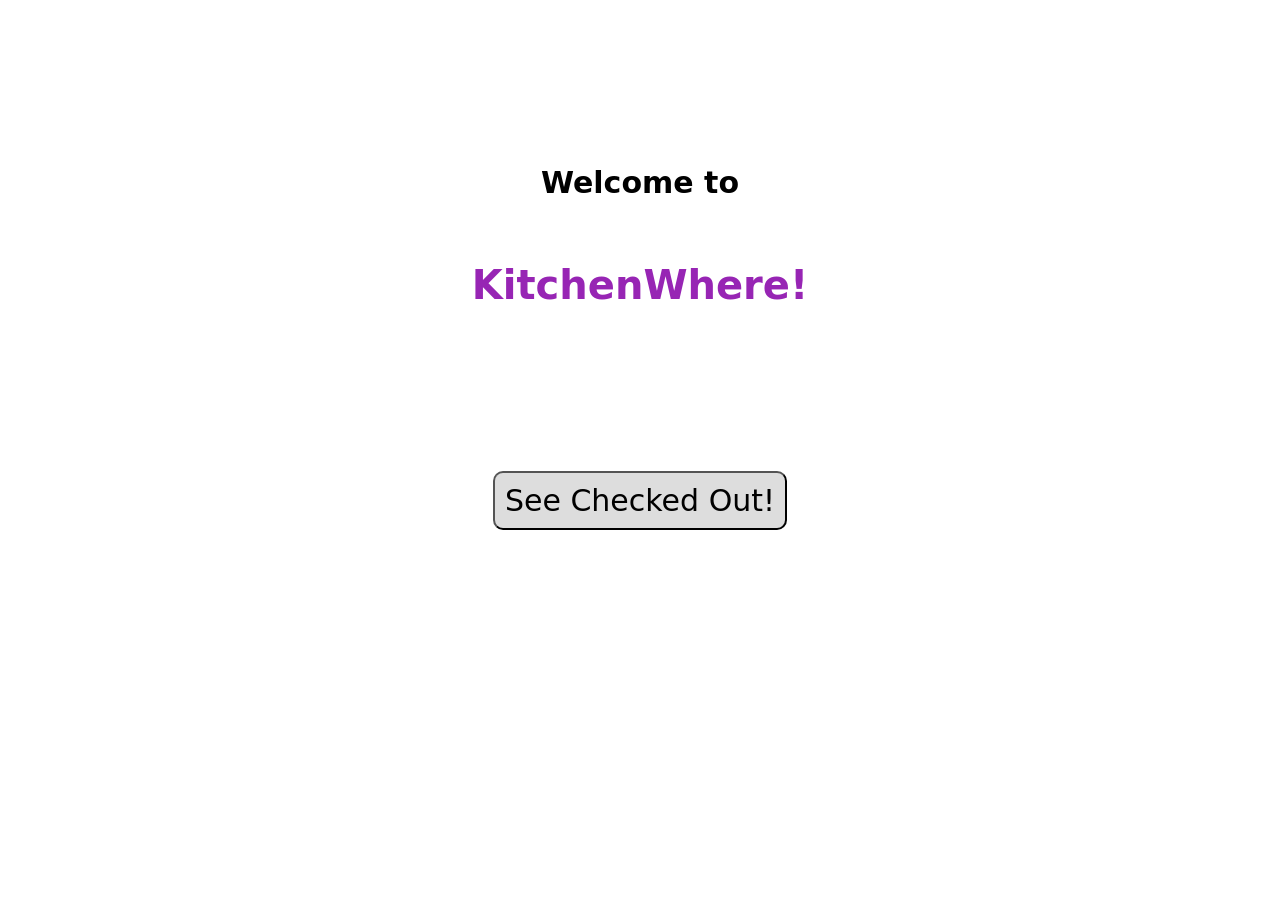
<file: index.html>
<!DOCTYPE html>
<html lang="en">

<head>
  <link rel="preconnect" href="https://fonts.googleapis.com">
  <link rel="preconnect" href="https://fonts.gstatic.com" crossorigin>
  <link href="https://fonts.googleapis.com/css2?family=Quicksand&family=Raleway&display=swap" rel="stylesheet">
  <meta charset="UTF-8">
  <meta name="description" content="KitchenWhere! Static Mock-Up">
  <meta name="author" content="Kevin Baron, Nicole Han, Hritika Singh">
  <title>KitchenWhere! | Kitchenware for all!</title>

	<!-- Link to Bootstrap 5.1.3 -->
	<link rel="stylesheet" href="https://cdn.jsdelivr.net/npm/bootstrap@5.1.3/dist/css/bootstrap.min.css">

	<link href="css/style.css" rel="stylesheet">

  <!-- For proper behavior from `@media` queries in CSS -->
  <meta name="viewport" content="width=device-width, initial-scale=1, shrink-to-fit=no">

  <!-- favicon -->
  <link rel="icon" type="image/ico" href="icons/spatula-favicon.ico">

</head>
 
<body>
	<div class="container">
		<div class="row justify-content-center">
			<div class="col mx-auto">
				<p class="text-center welcome">
					Welcome to
				</p>
				<p class="text-center app-title welcome">
					KitchenWhere!
				</p>
			</div>
		</div>
	
		<div class="row justify-content-center">
			<div class="col text-center">
				<a href="login.html">
					<button class="mt-3">
						<p class="p-1">
							See Checked Out!
						</p>
					</button>
				</a>
			</div>
	</div>
</body>

</html>
</file>
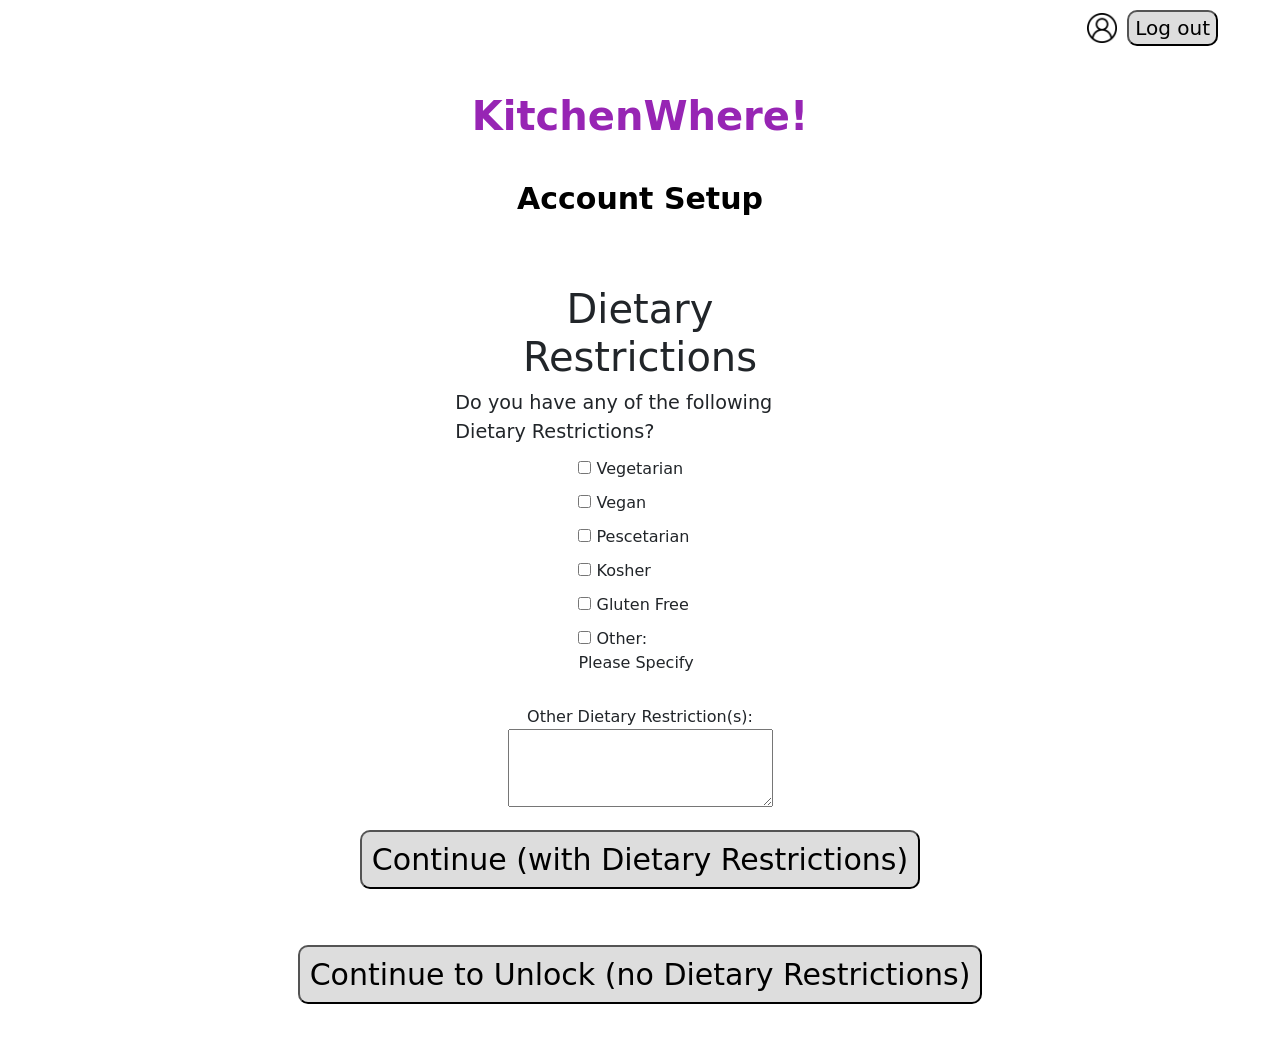
<file: account-setup.html>
<!DOCTYPE html>
<html lang="en">

<head>
  <link rel="preconnect" href="https://fonts.googleapis.com">
  <link rel="preconnect" href="https://fonts.gstatic.com" crossorigin>
  <link href="https://fonts.googleapis.com/css2?family=Quicksand&family=Raleway&display=swap" rel="stylesheet">
  <meta charset="UTF-8">
  <meta name="description" content="KitchenWhere! Static Mock-Up">
  <meta name="author" content="Kevin Baron, Nicole Han, Hritika Singh">
  <title>KitchenWhere! | Kitchenware for all!</title>

	<!-- Link to Bootstrap 5.1.3 -->
	<link rel="stylesheet" href="https://cdn.jsdelivr.net/npm/bootstrap@5.1.3/dist/css/bootstrap.min.css">

	<link href="css/style.css" rel="stylesheet">

  <!-- For proper behavior from `@media` queries in CSS -->
  <meta name="viewport" content="width=device-width, initial-scale=1, shrink-to-fit=no">

  <!-- favicon -->
  <link rel="icon" type="image/ico" href="icons/spatula-favicon.ico">

</head>
 
<body>
	<div class="container">
        <div class="row justify-content-end">
            <div class="col-auto d-flex align-items-center">
              <img class="user-image" src="icons/user.png" alt="Unknown user">
              <div>
                <a href="item-spatula.html">
                  <!-- Log out -->
                  <button class="logout">
                    Log out
                  </button>
                </a>
              </div>
            </div>
          </div>



		<div class="row justify-content-center">
			<div class="col mx-auto">
				<p class="text-center app-title">
					KitchenWhere!
				</p>
        <p class="page-title">
					Account Setup
				</p>
			</div>
		</div>
    
        <div class="dietary-restrictions">
            <div class="row dietary-restriction-selection justify-content-center">
                <div class="col col-md-4 d-block input-section justify-content-center">
                  <div>
                    <label for="dietary-restriction">
                      <h2 class="info section-title">
                        Dietary Restrictions
                      </h2>
                      <p class="info info-text">
                        Do you have any of the following Dietary Restrictions?
                      </p>
                    </label>
                  </div>
                  <div class="col col-md-4 mx-auto">
                    <div class="input-option">
                      <label>
                        <input type="checkbox" id="vegetarian" name="dietary-restriction" value="vegetarian">
                        Vegetarian
                      </label>
                    </div>
                    <div class="input-option">
                      <label>
                        <input type="checkbox" id="vegan" name="dietary-restriction" value="vegan">
                        Vegan
                      </label>
                    </div>
                    <div class="input-option">
                      <label>
                        <input type="checkbox" id="pescetarian" name="dietary-restriction" value="pescetarian">
                        Pescetarian
                      </label>
                    </div>
                    <div class="input-option">
                      <label>
                        <input type="checkbox" id="kosher" name="dietary-restriction" value="kosher">
                        Kosher
                      </label>
                    </div>
                    <div class="input-option">
                        <label>
                          <input type="checkbox" id="gluten-free" name="dietary-restriction" value="gluten-free">
                          Gluten Free
                        </label>
                    </div>
                    <div class="input-option">
                        <label>
                          <input type="checkbox" id="other" name="dietary-restriction" value="other">
                          Other: Please Specify
                        </label>
                    </div>
                  </div>
                </div>
              </div>
        
            <div class="text-center text-entry">
                <label for="password">
                Other Dietary Restriction(s):
                </label>
                <div>
                    <textarea name="password" id="password" cols="30" rows="3"></textarea>
                </div>
            </div>
        </div>

    
        <div class="row justify-content-center">
			<div class="col text-center">
				<a href="alternate-item-spatula.html">
					<button class="mt-3">
						<p class="p-1">
							Continue (with Dietary Restrictions)
						</p>
					</button>
				</a>
			</div>
        </div>

		<div class="row justify-content-center">
			<div class="col text-center">
				<a href="item-spatula-unlocked.html">
					<button class="mt-3">
						<p class="p-1">
							Continue to Unlock (no Dietary Restrictions)
						</p>
					</button>
				</a>
			</div>
        </div>
	</div>
</body>

</html>
</file>
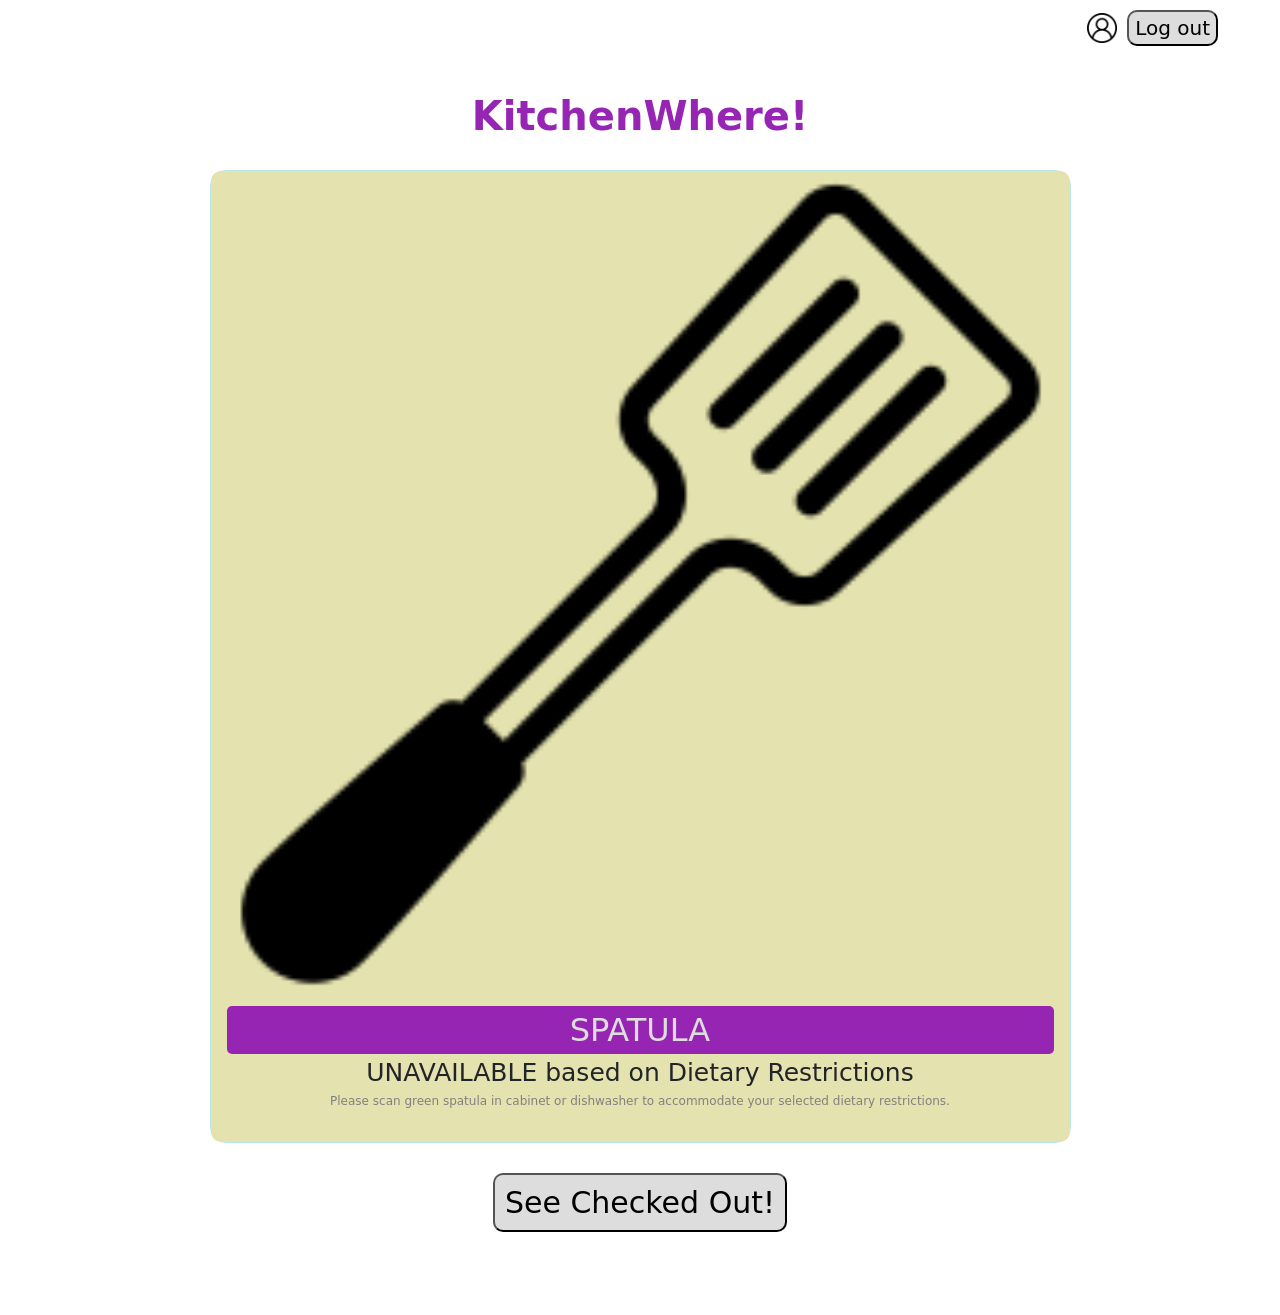
<file: alternate-item-spatula.html>
<!DOCTYPE html>
<html lang="en">

<head>
  <link rel="preconnect" href="https://fonts.googleapis.com">
  <link rel="preconnect" href="https://fonts.gstatic.com" crossorigin>
  <link href="https://fonts.googleapis.com/css2?family=Quicksand&family=Raleway&display=swap" rel="stylesheet">
  <meta charset="UTF-8">
  <meta name="description" content="KitchenWhere! Static Mock-Up">
  <meta name="author" content="Kevin Baron, Nicole Han, Hritika Singh">
  <title>KitchenWhere! | Kitchenware for all!</title>

	<!-- Link to Bootstrap 5.1.3 -->
	<link rel="stylesheet" href="https://cdn.jsdelivr.net/npm/bootstrap@5.1.3/dist/css/bootstrap.min.css">

	<link href="css/style.css" rel="stylesheet">

  <!-- For proper behavior from `@media` queries in CSS -->
  <meta name="viewport" content="width=device-width, initial-scale=1, shrink-to-fit=no">

  <!-- favicon -->
  <link rel="icon" type="image/ico" href="icons/spatula-favicon.ico">

</head>
 
<body>
  <!-- <header class="position-fixed">
    
  </header> -->

	<div class="container">
    <div class="row justify-content-end">
      <div class="col-auto d-flex align-items-center">
        <img class="user-image" src="icons/user.png" alt="Unknown user">
        <div>
          <a href="item-spatula.html">
            <!-- Log out -->
            <button class="logout">
              Log out
            </button>
          </a>
        </div>
      </div>
    </div>
    

		<div class="row justify-content-center">
			<div class="col mx-auto">
				<p class="text-center app-title">
					KitchenWhere!
				</p>
			</div>
		</div>
    
    
    <div class="row justify-content-center item my-4">
      <div class="col col-9">
        <div class="card card-rounded text-center">
          <div class="card-body">
            <div class="col">
              <div class="row justify-content-center">
                <div class="mx-auto">
                  <img src="icons/spatula.png" alt="Spatula" class="mx-auto d-inline img-fluid card-image-two-icons">
                </div>
              </div>
              <p class="item-text mt-3">
                SPATULA
              </p>
              <p class="unlocked">
                UNAVAILABLE based on Dietary Restrictions
              </p>
              <p class="usage-note">
                Please scan green spatula in cabinet or dishwasher to accommodate your selected dietary restrictions.
              </p>
            </div>
          </div>
        </div>
      </div>
    </div>

    

		<div class="row justify-content-center">
			<div class="col text-center">
				<a href="checked-out-empty.html">
					<button class="mt-3">
						<p class="p-1">
							See Checked Out!
						</p>
					</button>
				</a>
			</div>
	</div>

  <footer>
    <p>
      <a href="https://www.flaticon.com/free-icons/user" title="user icons">User icons created by Freepik - Flaticon</a>
    </p>
  </footer>

</body>

</html>
</file>
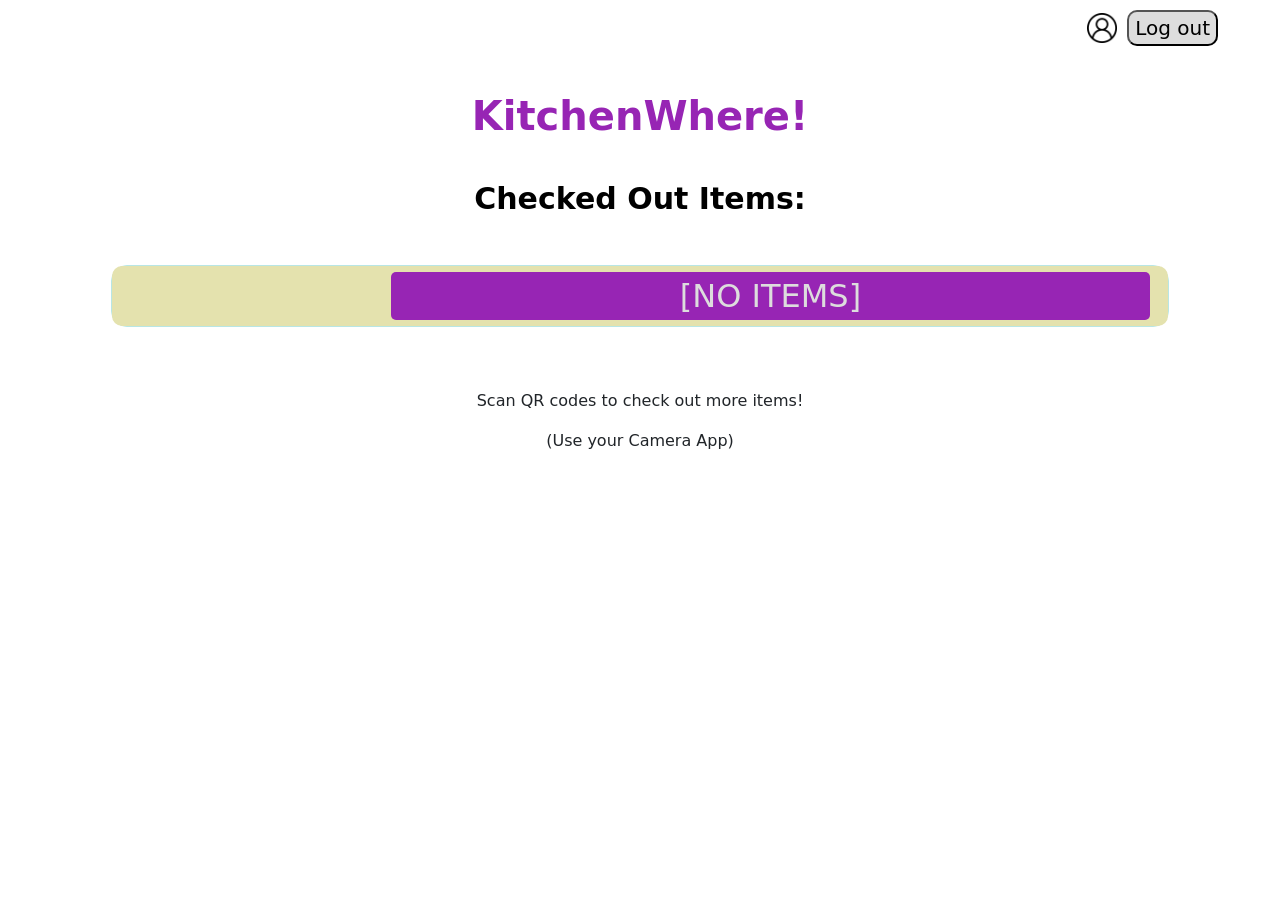
<file: checked-out-empty.html>
<!DOCTYPE html>
<html lang="en">

<head>
  <link rel="preconnect" href="https://fonts.googleapis.com">
  <link rel="preconnect" href="https://fonts.gstatic.com" crossorigin>
  <link href="https://fonts.googleapis.com/css2?family=Quicksand&family=Raleway&display=swap" rel="stylesheet">
  <meta charset="UTF-8">
  <meta name="description" content="KitchenWhere! Static Mock-Up">
  <meta name="author" content="Kevin Baron, Nicole Han, Hritika Singh">
  <title>KitchenWhere! | Kitchenware for all!</title>

	<!-- Link to Bootstrap 5.1.3 -->
	<link rel="stylesheet" href="https://cdn.jsdelivr.net/npm/bootstrap@5.1.3/dist/css/bootstrap.min.css">

	<link href="css/style.css" rel="stylesheet">

  <!-- For proper behavior from `@media` queries in CSS -->
  <meta name="viewport" content="width=device-width, initial-scale=1, shrink-to-fit=no">

  <!-- favicon -->
  <link rel="icon" type="image/ico" href="icons/spatula-favicon.ico">

</head>
 
<body>
  <!-- <header class="position-fixed">
    
  </header> -->

	<div class="container">
    <div class="row justify-content-end">
      <div class="col-auto d-flex align-items-center">
        <img class="user-image" src="icons/user.png" alt="Unknown user">
        <div>
          <a href="login.html">
            <!-- Log out -->
            <button class="logout">
              Log out
            </button>
          </a>
        </div>
      </div>
    </div>
    

		<div class="row justify-content-center">
			<div class="col mx-auto">
				<p class="text-center app-title">
					KitchenWhere!
				</p>
        <p class="page-title">
					Checked Out Items:
				</p>
			</div>
		</div>
    
    
    <div class="row justify-content-center item my-4">
      <div class="col col-11">
        <div class="card card-rounded text-center">
          <div class="card-body">
            <div class="row">
              <div class="col col-3">
                <div class="mx-auto">
                  
                </div>
              </div>
              <div class="col col-9">
                <p class="item-text">
                  [NO ITEMS]
                </p>
              </div>
            </div>
          </div>
        </div>
      </div>
    </div>

    

		<div class="row justify-content-center text">
			<div class="col text-center">
				<p class="mt-5">
          Scan QR codes to check out more items!
        </p>
        <p>
          (Use your Camera App)
        </p>
			</div>
	</div>

  <footer>
    <p>
      <a href="https://www.flaticon.com/free-icons/user" title="user icons">User icons created by Freepik - Flaticon</a>
    </p>
  </footer>

</body>

</html>



<!-- <a href="item-spatula.html" class="mt-5">
  <p>
    [Function Only: Scan Spatula QR code]
  </p>
</a> -->
</file>
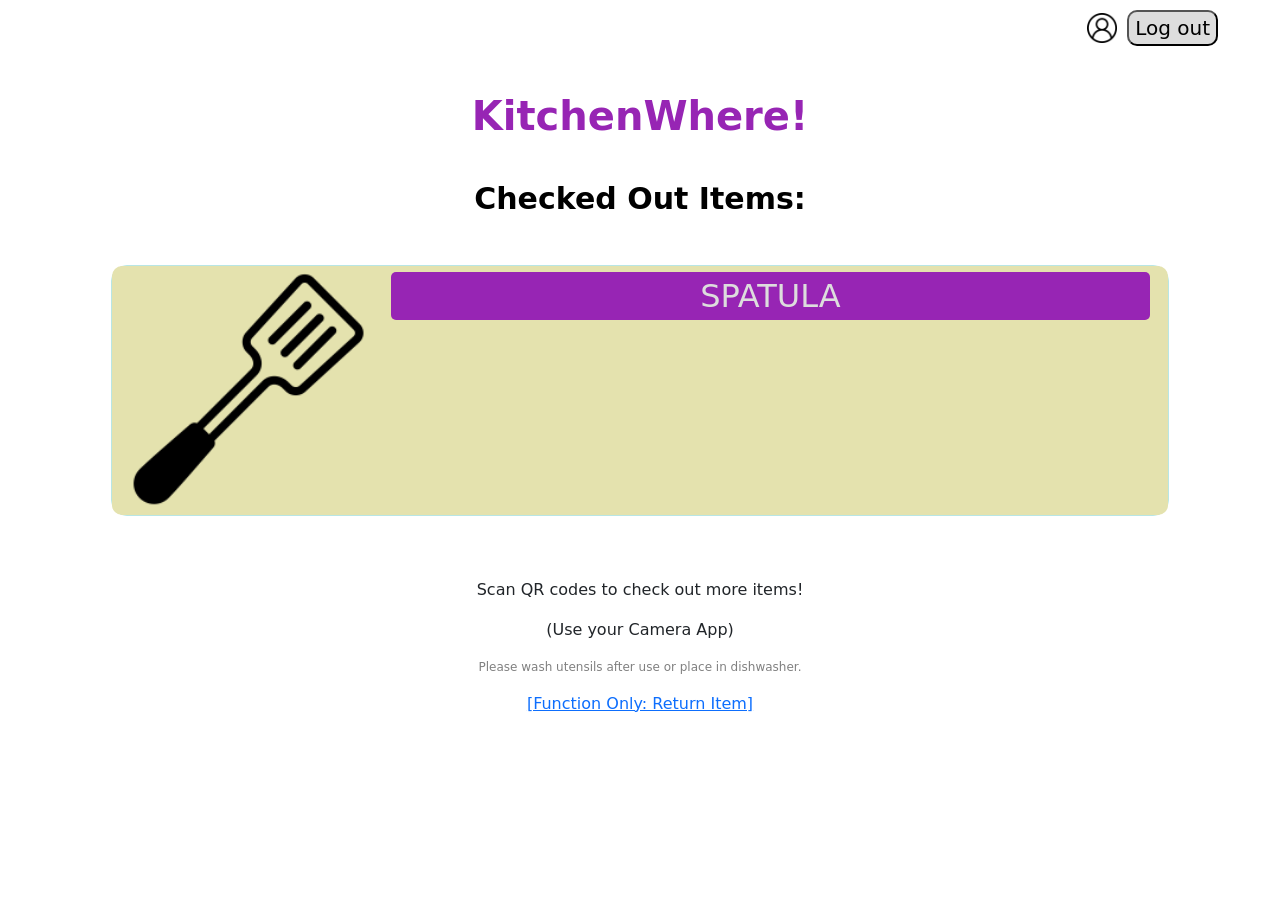
<file: checked-out-spatula.html>
<!DOCTYPE html>
<html lang="en">

<head>
  <link rel="preconnect" href="https://fonts.googleapis.com">
  <link rel="preconnect" href="https://fonts.gstatic.com" crossorigin>
  <link href="https://fonts.googleapis.com/css2?family=Quicksand&family=Raleway&display=swap" rel="stylesheet">
  <meta charset="UTF-8">
  <meta name="description" content="KitchenWhere! Static Mock-Up">
  <meta name="author" content="Kevin Baron, Nicole Han, Hritika Singh">
  <title>KitchenWhere! | Kitchenware for all!</title>

	<!-- Link to Bootstrap 5.1.3 -->
	<link rel="stylesheet" href="https://cdn.jsdelivr.net/npm/bootstrap@5.1.3/dist/css/bootstrap.min.css">

	<link href="css/style.css" rel="stylesheet">

  <!-- For proper behavior from `@media` queries in CSS -->
  <meta name="viewport" content="width=device-width, initial-scale=1, shrink-to-fit=no">

  <!-- favicon -->
  <link rel="icon" type="image/ico" href="icons/spatula-favicon.ico">

</head>
 
<body>
  <!-- <header class="position-fixed">
    
  </header> -->

	<div class="container">
    <div class="row justify-content-end">
      <div class="col-auto d-flex align-items-center">
        <img class="user-image" src="icons/user.png" alt="Unknown user">
        <div>
          <a href="item-spatula.html">
            <!-- Log out -->
            <button class="logout">
              Log out
            </button>
          </a>
        </div>
      </div>
    </div>
    

		<div class="row justify-content-center">
			<div class="col mx-auto">
				<p class="text-center app-title">
					KitchenWhere!
				</p>
        <p class="page-title">
					Checked Out Items:
				</p>
			</div>
		</div>
    
    
    <div class="row justify-content-center item my-4">
      <div class="col col-11">
        <div class="card card-rounded text-center">
          <div class="card-body">
            <div class="row">
              <div class="col col-3">
                <div class="mx-auto">
                  <img src="icons/spatula.png" alt="Spatula" class="mx-auto d-inline img-fluid card-image-two-icons">
                </div>
              </div>
              <div class="col col-9">
                <p class="item-text">
                  SPATULA
                </p>
              </div>
            </div>
          </div>
        </div>
      </div>
    </div>

    

		<div class="row justify-content-center text">
			<div class="col text-center">
				<p class="mt-5">
          Scan QR codes to check out more items!
        </p>
        <p>
          (Use your Camera App)
        </p>
        <p class="usage-note">
          Please wash utensils after use or place in dishwasher.
        </p>
        <a href="checked-out-empty.html" class="mt-5">
          <p>
            [Function Only: Return Item]
          </p>
        </a>
			</div>
	</div>

  <footer>
    <p>
      <a href="https://www.flaticon.com/free-icons/user" title="user icons">User icons created by Freepik - Flaticon</a>
    </p>
  </footer>

</body>

</html>
</file>
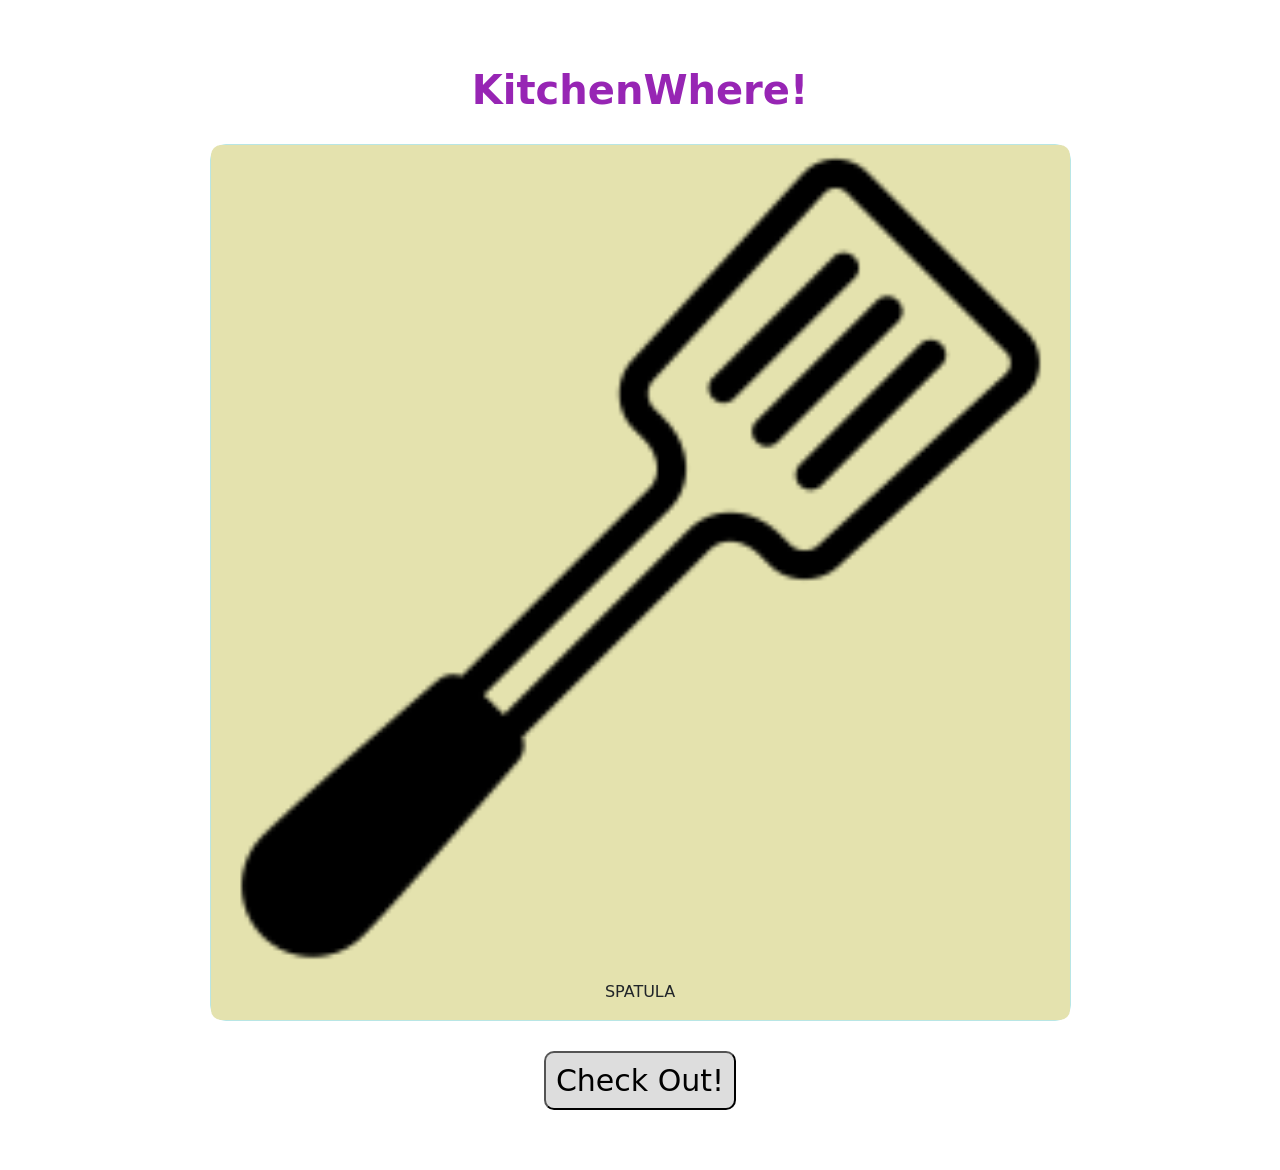
<file: item-spatula-2.html>
<!DOCTYPE html>
<html lang="en">

<head>
  <link rel="preconnect" href="https://fonts.googleapis.com">
  <link rel="preconnect" href="https://fonts.gstatic.com" crossorigin>
  <link href="https://fonts.googleapis.com/css2?family=Quicksand&family=Raleway&display=swap" rel="stylesheet">
  <meta charset="UTF-8">
  <meta name="description" content="KitchenWhere! Static Mock-Up">
  <meta name="author" content="Kevin Baron, Nicole Han, Hritika Singh">
  <title>KitchenWhere! | Kitchenware for all!</title>

	<!-- Link to Bootstrap 5.1.3 -->
	<link rel="stylesheet" href="https://cdn.jsdelivr.net/npm/bootstrap@5.1.3/dist/css/bootstrap.min.css">

	<link href="css/style.css" rel="stylesheet">

  <!-- For proper behavior from `@media` queries in CSS -->
  <meta name="viewport" content="width=device-width, initial-scale=1, shrink-to-fit=no">

  <!-- favicon -->
  <link rel="icon" type="image/ico" href="icons/spatula-favicon.ico">

</head>
 
<body>
	<div class="container">
		<div class="row justify-content-center">
			<div class="col mx-auto">
				<p class="text-center app-title">
					KitchenWhere!
				</p>
			</div>
		</div>
    
    
        <div class="row justify-content-center item my-4">
        <div class="col col-9">
            <div class="card card-rounded text-center">
            <div class="card-body">
                <div class="col">
                <div class="row justify-content-center">
                    <div class="mx-auto">
                    <img src="icons/spatula.png" alt="Spatula" class="mx-auto d-inline img-fluid card-image-two-icons">
                    </div>
                </div>
                <p class="card-text mt-3">
                    SPATULA
                </p>
                </div>
            </div>
            </div>
        </div>
        </div>

    

		<div class="row justify-content-center">
			<div class="col text-center">
				<a href="item-spatula.html">
					<button class="mt-3">
						<p class="p-1">
							Check Out!
						</p>
					</button>
				</a>
			</div>
        </div>
	</div>
</body>

</html>
</file>
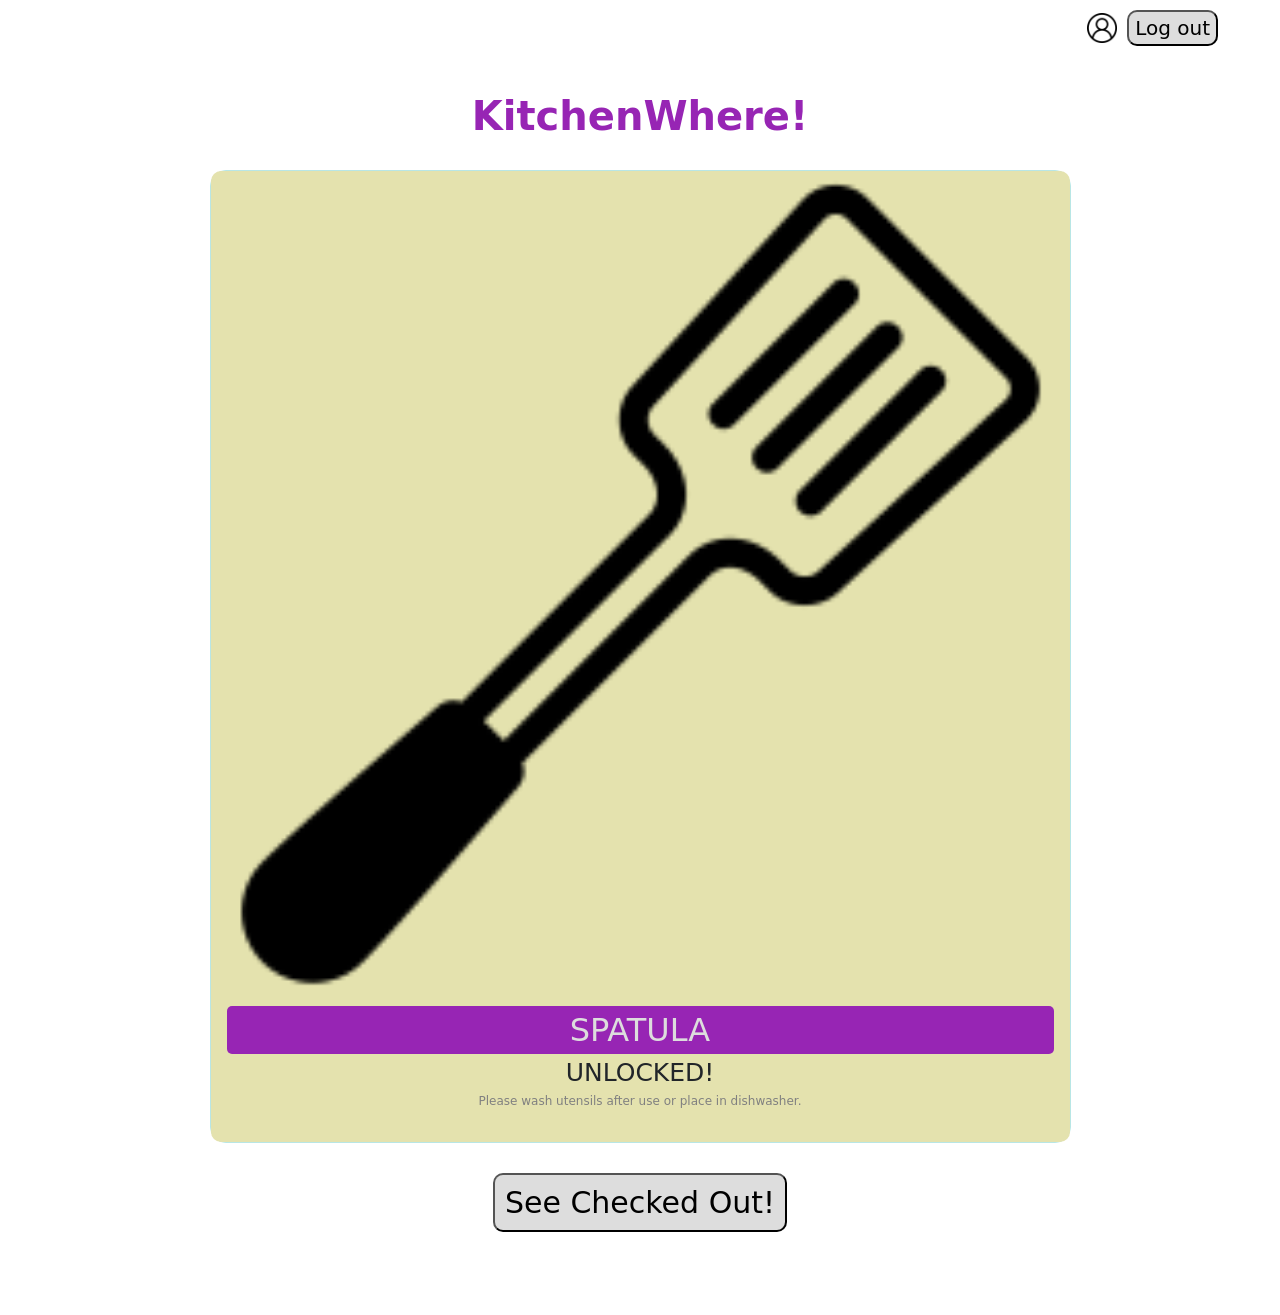
<file: item-spatula-unlocked.html>
<!DOCTYPE html>
<html lang="en">

<head>
  <link rel="preconnect" href="https://fonts.googleapis.com">
  <link rel="preconnect" href="https://fonts.gstatic.com" crossorigin>
  <link href="https://fonts.googleapis.com/css2?family=Quicksand&family=Raleway&display=swap" rel="stylesheet">
  <meta charset="UTF-8">
  <meta name="description" content="KitchenWhere! Static Mock-Up">
  <meta name="author" content="Kevin Baron, Nicole Han, Hritika Singh">
  <title>KitchenWhere! | Kitchenware for all!</title>

	<!-- Link to Bootstrap 5.1.3 -->
	<link rel="stylesheet" href="https://cdn.jsdelivr.net/npm/bootstrap@5.1.3/dist/css/bootstrap.min.css">

	<link href="css/style.css" rel="stylesheet">

  <!-- For proper behavior from `@media` queries in CSS -->
  <meta name="viewport" content="width=device-width, initial-scale=1, shrink-to-fit=no">

  <!-- favicon -->
  <link rel="icon" type="image/ico" href="icons/spatula-favicon.ico">

</head>
 
<body>
  <!-- <header class="position-fixed">
    
  </header> -->

	<div class="container">
    <div class="row justify-content-end">
      <div class="col-auto d-flex align-items-center">
        <img class="user-image" src="icons/user.png" alt="Unknown user">
        <div>
          <a href="item-spatula.html">
            <!-- Log out -->
            <button class="logout">
              Log out
            </button>
          </a>
        </div>
      </div>
    </div>
    

		<div class="row justify-content-center">
			<div class="col mx-auto">
				<p class="text-center app-title">
					KitchenWhere!
				</p>
			</div>
		</div>
    
    
    <div class="row justify-content-center item my-4">
      <div class="col col-9">
        <div class="card card-rounded text-center">
          <div class="card-body">
            <div class="col">
              <div class="row justify-content-center">
                <div class="mx-auto">
                  <img src="icons/spatula.png" alt="Spatula" class="mx-auto d-inline img-fluid card-image-two-icons">
                </div>
              </div>
              <p class="item-text mt-3">
                SPATULA
              </p>
              <p class="unlocked">
                UNLOCKED!
              </p>
              <p class="usage-note">
                Please wash utensils after use or place in dishwasher.
              </p>
            </div>
          </div>
        </div>
      </div>
    </div>

    

		<div class="row justify-content-center">
			<div class="col text-center">
				<a href="checked-out-spatula.html">
					<button class="mt-3">
						<p class="p-1">
							See Checked Out!
						</p>
					</button>
				</a>
			</div>
	</div>

  <footer>
    <p>
      <a href="https://www.flaticon.com/free-icons/user" title="user icons">User icons created by Freepik - Flaticon</a>
    </p>
  </footer>

</body>

</html>
</file>
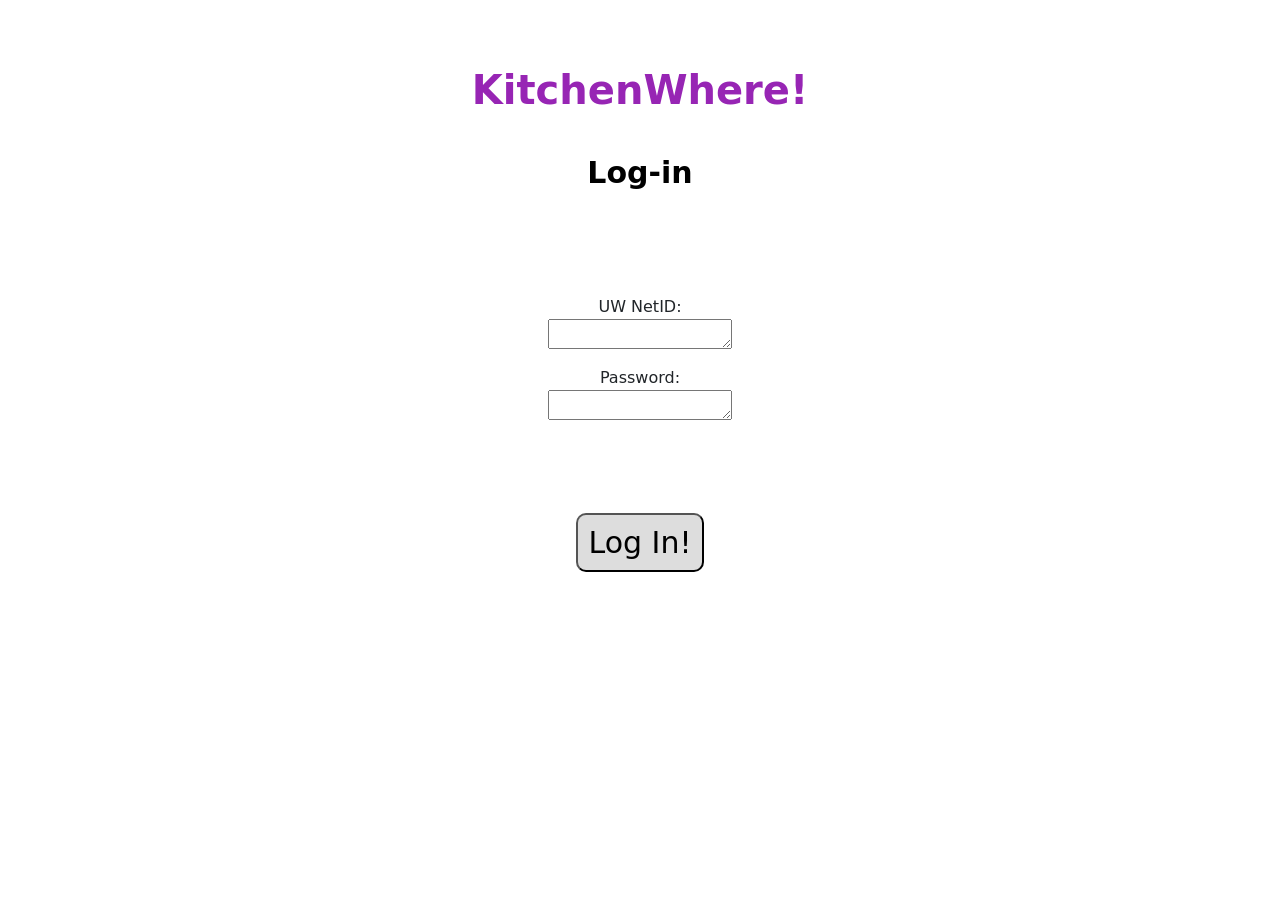
<file: item-spatula.html>
<!DOCTYPE html>
<html lang="en">

<head>
  <link rel="preconnect" href="https://fonts.googleapis.com">
  <link rel="preconnect" href="https://fonts.gstatic.com" crossorigin>
  <link href="https://fonts.googleapis.com/css2?family=Quicksand&family=Raleway&display=swap" rel="stylesheet">
  <meta charset="UTF-8">
  <meta name="description" content="KitchenWhere! Static Mock-Up">
  <meta name="author" content="Kevin Baron, Nicole Han, Hritika Singh">
  <title>KitchenWhere! | Kitchenware for all!</title>

	<!-- Link to Bootstrap 5.1.3 -->
	<link rel="stylesheet" href="https://cdn.jsdelivr.net/npm/bootstrap@5.1.3/dist/css/bootstrap.min.css">

	<link href="css/style.css" rel="stylesheet">

  <!-- For proper behavior from `@media` queries in CSS -->
  <meta name="viewport" content="width=device-width, initial-scale=1, shrink-to-fit=no">

  <!-- favicon -->
  <link rel="icon" type="image/ico" href="icons/spatula-favicon.ico">

</head>
 
<body>
	<div class="container">
		<div class="row justify-content-center">
			<div class="col mx-auto">
				<p class="text-center app-title">
					KitchenWhere!
				</p>
        <p class="page-title">
					Log-in
				</p>
			</div>
		</div>
    
    <div class="login-information">
      <div class="text-center text-entry">
        <label for="uwnetid">
          UW NetID:
        </label>
        <div>
          <textarea name="uwnetid" id="uwnetid" cols="20" rows="1"></textarea>
        </div>
      </div>
  
      <div class="text-center text-entry">
        <label for="password">
          Password:
        </label>
        <div>
          <textarea name="password" id="password" cols="20" rows="1"></textarea>
        </div>
      </div>
    </div>

    

		<div class="row justify-content-center">
			<div class="col text-center">
				<a href="account-setup.html">
					<button class="mt-3">
						<p class="p-1">
							Log In!
						</p>
					</button>
				</a>
			</div>
	</div>
</body>

</html>
</file>
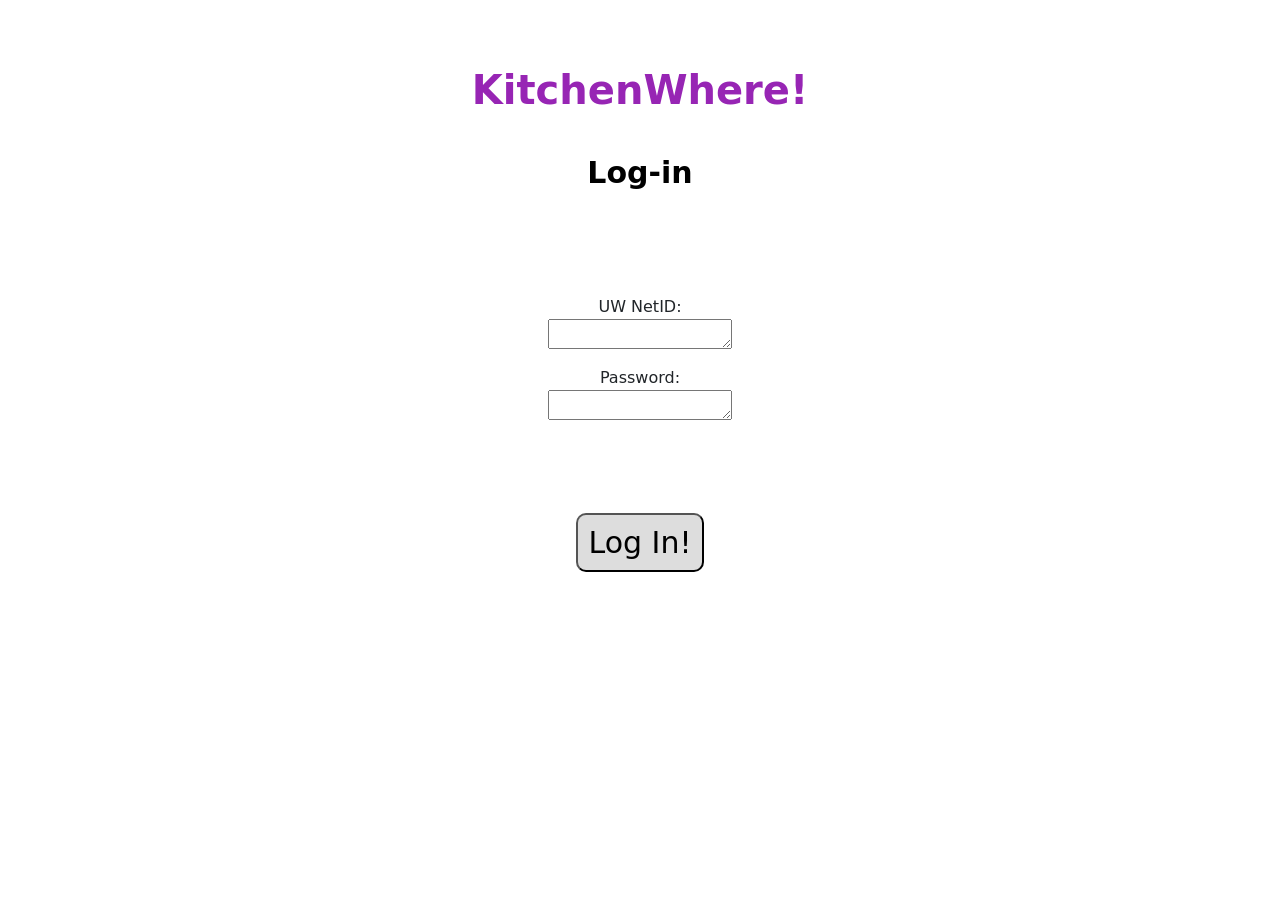
<file: login.html>
<!DOCTYPE html>
<html lang="en">

<head>
  <link rel="preconnect" href="https://fonts.googleapis.com">
  <link rel="preconnect" href="https://fonts.gstatic.com" crossorigin>
  <link href="https://fonts.googleapis.com/css2?family=Quicksand&family=Raleway&display=swap" rel="stylesheet">
  <meta charset="UTF-8">
  <meta name="description" content="KitchenWhere! Static Mock-Up">
  <meta name="author" content="Kevin Baron, Nicole Han, Hritika Singh">
  <title>KitchenWhere! | Kitchenware for all!</title>

	<!-- Link to Bootstrap 5.1.3 -->
	<link rel="stylesheet" href="https://cdn.jsdelivr.net/npm/bootstrap@5.1.3/dist/css/bootstrap.min.css">

	<link href="css/style.css" rel="stylesheet">

  <!-- For proper behavior from `@media` queries in CSS -->
  <meta name="viewport" content="width=device-width, initial-scale=1, shrink-to-fit=no">

  <!-- favicon -->
  <link rel="icon" type="image/ico" href="icons/spatula-favicon.ico">

</head>
 
<body>
	<div class="container">
		<div class="row justify-content-center">
			<div class="col mx-auto">
				<p class="text-center app-title">
					KitchenWhere!
				</p>
        <p class="page-title">
					Log-in
				</p>
			</div>
		</div>
    
    <div class="login-information">
      <div class="text-center text-entry">
        <label for="uwnetid">
          UW NetID:
        </label>
        <div>
          <textarea name="uwnetid" id="uwnetid" cols="20" rows="1"></textarea>
        </div>
      </div>
  
      <div class="text-center text-entry">
        <label for="password">
          Password:
        </label>
        <div>
          <textarea name="password" id="password" cols="20" rows="1"></textarea>
        </div>
      </div>
    </div>

    

		<div class="row justify-content-center">
			<div class="col text-center">
				<a href="item-spatula-unlocked.html">
					<button class="mt-3">
						<p class="p-1">
							Log In!
						</p>
					</button>
				</a>
			</div>
	</div>
</body>

</html>
</file>
<file: css/style.css>
.welcome {
  color: black;
  font-size: 30px;
  font-weight: 600;
  margin-top: 150px;
  margin-bottom: 50px;
}

.app-title.welcome {
  color: #9725B4;
  font-size: 40px;
  font-weight: 900;
  margin-top: 50px;
  margin-bottom: 150px;
}

.app-title {
  color: #9725B4;
  font-size: 40px;
  font-weight: 900;
  margin-top: 50px;
  margin-bottom: 10px;
}

.page-title {
  color: black;
  font-size: 30px;
  font-weight: 600;
  margin-top: 30px;
  margin-bottom: 30px;
}


button {
  background-color: #ddd;
  border-radius: 10px;
  color: black;
  font-size: 30px;
  font-weight: 400;
  margin-top: 150px;
  margin-bottom: 50px;
}

.login-information {
  margin-top: 80px;
  margin-bottom: 80px;
}

.text-entry {
  margin-top: 10px;
  margin-bottom: 10px;
}

.card-body {
  background-color: #e4e2ae;
  border-radius: 10px;
}

.item-text {
  font-size: 2rem;
  background-color: #9725B4;
  color: #ddd;
  border-radius: 5px;
  margin: 0;
}

/* .item {
  margin: 0;
} */

.d-inline {
  display: flex;
}

.user-image {
  width: 30px;
  height: 30px;
}

button.logout {
  font-size: 20px;
  margin: 0;
  margin-left: 10px;
}

.unlocked {
  font-size: 25px;
  margin-bottom: 0;
}

.usage-note {
  font-size: 12px;
  color: gray
}



footer {
  font-size: .3rem;
}





































/* * {
  box-sizing: border-box;
}

html {
  height: 100%;
}

main {
  margin-top: 100px;
}

ul {
  list-style-type: none;
}

body {
  font-family: 'Raleway', Arial, Helvetica, sans-serif;
  font-weight: light;
  margin: 0;
  padding: 0;
}

nav ul {
  position: absolute;
  display: none;
  z-index: 3;
  top: 7%;
  left: -5%;
  margin-top: 1.2rem;
}

nav ul a {
  color: white;
  text-decoration: none;
  font-size: 1.3rem;
  margin: 1rem;
}

#hamburger {
  display: none;
  position: fixed;
  top: 5%;
  left: 5%;
  z-index: 2;
  width: 2rem;
}

#hamburger:hover nav ul {
  display: block;
}

#PIAS-logo {
  position: absolute;
  right: 25%;
  left: 25%;
  top: 5%;
  display: block;
  z-index: 2;
  width: 50%;
}

#book-now-nav {
  text-shadow: none;
  font-size: 1.2rem;
  border-radius: 5px;
  font-weight: bold;
  background-color: #d99821;
  border: .3rem solid #d99821;
  background-position: 0%;
  color: white;
  transition: background-color 0.2s ease-in color 0.2 ease-in;
  margin-top: 1rem;
  text-decoration: none;
  position: absolute;
  transform: translate(0, -1rem);
}

#book-now {
  font-size: 2rem;
  border-radius: 5px;
  font-weight: bold;
  background-color: #d99821;
  border: .3rem solid #d99821;
  background-position: 0%;
  color: white;
  transition: background-color 0.2s ease-in color 0.2 ease-in;
  margin-top: 1rem;
  text-decoration: none;
}

#book-now:hover,
#book-now-nav:hover {
  background-color: transparent;
  color: #d99821;
}

.submenu {
  display: none;
  position: absolute;
  left: 0;
  z-index: 1;
  background-color: #fff;
  padding: 0;
  margin: 0;
  border: 1px solid #ccc;
}

.menu-item:hover .submenu {
  display: block;
}

.menu-item {
  position: relative;
}

.submenu li {
  z-index: 2;
  list-style: none;
  text-shadow: none;
  padding: 0px;
  background-color: white;
}

.submenu li:hover {
  background-color: #f4f4f4;
}


.submenu a {
  color: #333;
  text-decoration: none;
}


.submenu a:hover {
  color: #007bff;
}

.slider {
  position: absolute;
  width: 100%;
  height: 100%;
  overflow: hidden;
  border-bottom: 2rem solid #d99821;
  padding-bottom: 1rem;
  background-image: url("../img/img-grid/maarten-duineveld-pmfJcN7RGiw-unsplash.jpg");
  background-position: 70%;
  background-size: cover;
}

.slider-2 {
  position: absolute;
  width: 100%;
  height: 100%;
  overflow: hidden;
  border-bottom: 2rem solid #d99821;
  padding-bottom: 1rem;
  background-image: url("../img/img-grid/pietro-de-grandi-ZLcZlM0gi_c-unsplash.jpg");
  background-position: 70%;
  background-size: cover;
}

.slides img {
  display: none;
}


/* CALENDAR */
/* Month header */

.month {
  padding-top:120px; 
  padding-bottom:50px; 
  
   position:relative;  
  /* top: 150px;   */
  /* width: 100%; */
  background-image: url('../img/monthbackground.jpg');
  background-position: center;
  background-size: cover;
  background-color: #007bff;
  text-align:center; 
  width: 100%;

}

/* Month list */
.month ul {
  margin: 0;
  padding: 0;
}

.month ul li {
  text-shadow: 1px 1px 1px rgb(0, 0, 0);
  color: #d99821;
  font-size: 20px;
  text-transform: uppercase;
  letter-spacing: 3px;
}

/* Previous button inside month header */
.month .prev {
  float: left;
  padding-top: 10px;
}


/* Next button */
.month .next {
  float: right;
  padding-top: 10px;
}


/* Weekdays (Mon-Sun) */
.weekdays {
  margin: 0;
  padding: 10px 0;
  background-color: #ddd;
}


.weekdays li {
  display: inline-block;
  width: 13.6%;
  color: #666;
  text-align: center;
}


/* Days (1-31) */
.days {
  padding: 10px 0;
  background: #eee;
  margin: 0;
}


.days li {
  list-style-type: none;
  display: inline-block;
  width: 13.6%;
  text-align: center;
  margin-bottom: 5px;
  font-size: 12px;
  color: #777;
}


/* Highlight the "current" day */
.days li .active {
  padding: 5px;
  background: #007bff;
  color: white !important
}


/* END OF CALENDER */




/* START OF AVAILABLE TIMES */
.available-times {
  border: 2px solid #007bff;
  border-radius: 5px;
  padding: 1rem;
  margin: 1rem 0;
}


.available-times h2 {
  font-size: 1.5rem;
  color: #007bff;
  margin-top: 0;
}


.available-times ul {
  list-style: none;
  margin: 0;
  padding: 0;
}


.available-times li {
  padding: 0.5rem 1rem;
  border-radius: 5px;
  background-color: #f7f7f7;
  margin-bottom: 0.5rem;
  cursor: pointer;
}


.available-times li:hover {
  background-color: #ddd;
}


/* END OF AVAILABLE TIMES */

/* Footer */
.appointment-footer {
  background-color: #719ec6;
  font-size: x-small;
  padding: 5px;
  bottom: 0px;
  left: 0px;
  position: static;
  text-align: center;
  border-radius: 5px;
}

.appointment-footer-indx {
  background-color: #719ec6;
  font-size: x-small;
  padding: 5px;
  bottom: 0px;
  left: 0px;
  position: absolute;
  text-align: center;
  border-radius: 5px;
}


.pias_logo {
  max-width: 144px;
  max-height: 144px;
}


footer a {
  color: white;
}


/* End Footer */


.gallery {
  overflow-x: scroll;
  overflow-y: hidden;
}

.container {
  padding-top: 50px;
}

.container-about {
  top: 100%;
  position: absolute;
}

/* Gallery area */
.prev,
.next {
  position: absolute;
  padding: 10px;
  margin: 0 10px;
  border: none;
  font-size: 3rem;
  cursor: pointer;
  z-index: 2;
  transform: translateY(23rem);
}

.prev a,
.next a {
  color: #ffffff;
  text-decoration: none;
}

.next {
  right: 2%;
}

.prev {
  left: 2%;
}

.prev:hover,
.next:hover {
  color: #d3d3d3;
}

.quotes {
  position: absolute;
  width: 100%;
  margin-right: auto;
  margin-left: auto;
  text-align: center;
  top: 35%;
  color: white;
}

.quotes h1,
.quotes h2 {
  margin: 10px;
  text-shadow: 1px 1px 1px rgb(0, 0, 0);
  font-weight: bolder;
  font-family: 'Segoe UI', Tahoma, Geneva, Verdana, sans-serif;
}

.quotes h1 {
  font-size: 3rem;
  margin-bottom: 2rem;
}

.container {
  padding-top: 50px;
}


/* EQUIPMENT SELECTION (& RELATED PAGES) */

.info a {
  text-decoration: none;
  color: rgb(74, 115, 132)
}

.card-row {
  margin-bottom: 20px;
}

.card {
  background-color: rgb(202, 250, 249);
  border: 1px solid rgb(184, 230, 229);
}

.card:hover {
  background-color: rgb(184, 230, 229);
}

.card-rounded {
  border-radius: 1rem;
}

.card-image {
  width: 50%;
  height: auto;
}

.card-image-two-icons {
  width: 100%;
  height: auto;
}

.btn-primary {
  background-color: rgb(73, 131, 146);
  border: none;
}

button p {
  padding: 0;
  margin: 0;
}

.button-subtext {
  font-size: 0.75rem;
}

.card button {
  font-size: 1.5rem;
}

.rental-equipment-table {
  padding-top: 5%;
  padding-bottom: 5%;
}

table {
  border: 2px solid rgb(73, 131, 146);
  padding: 5px;
}

.reserve-equipment-table {
  max-width: 800px;
}

th {
  border: 2px solid rgb(73, 131, 146);
  padding: 3px;
  background-color: #2c96bf;
  color: whitesmoke;
}

td {
  border: 1px solid rgb(73, 131, 146);
  padding: 2px;
}

th,
td {
  width: 1px;
}

table a {
  text-decoration: none;
  color: black;
}

table a:hover {
  background-color: rgb(238, 238, 191);
}

.rent-again:hover {
  background-color: rgb(238, 238, 191);
}

.page-title {
  text-align: center;
}

.info-text {
  margin-bottom: 0;
}

.info.input-section-title.binding-angle-input-section-title {
  font-size: 1.7rem;
}

.rider-information-info-text {
  text-align: center;
}

.input-section {
  margin-top: 20px;
  margin-bottom: 20px;
}

.input-section-title {
  margin-top: 1.5rem;
  margin-bottom: 0.5rem;
  text-align: center;
}

.input-option {
  margin-top: 10px;
  margin-bottom: 10px;
}

.input-option-additional-info {
  font-size: .85rem;
  color: gray;
  padding-left: 20px;
}

.snowboard-setting-selection,
.ski-setting-selection {
  padding: 10px;
  border: 2px solid rgb(184, 230, 229);
  border-radius: 20px;
}

.snowboard-setting-selection {
  margin-right: 8%
}

.ski-setting-selection {
  margin-left: 8%
}


.release-preference-input-section-title h3 {
  margin-top: 2.5rem;
  margin-bottom: 0;
}

.release-preference-input-section-title h4 {
  margin-top: 0;
}

.thank-you {
  margin-top: 20px;
  margin-bottom: 20px;
  font-size: 1.5rem;
  text-align: center;
}


/* END OF EQUIPMENT SELECTION (& RELATED PAGES) */

/* ABOUT US SECTION */

h1 {
  font-size: 2em;
  margin: 0;
}

.container {
  max-width: 1200px;
  margin: 0 auto;
  padding: 20px;
}

.row {
  margin: -10px;
}

.col-6 {
  padding: 10px;
}


.schedule-box,
.about-us-box {
  margin-top: 40px;
  background-color: #f2f2f2;
  border: 1px solid #007bff;
  padding: 20px;
}

.schedule-box h2,
.about-us-box h2 {
  margin-top: 0;
}

.schedule-box table {
  width: 100%;
}

.schedule-box th,
.schedule-box td {
  padding: 5px 10px;
  text-align: center;
}

.schedule-box th {
  background-color: #007bff;
  color: #fff;
}

.schedule-box tr:nth-child(even) {
  background-color: #e6e6e6;
}

.image-box {
  display: flex;
  flex-wrap: wrap;
  margin: -10px;
}

.image-box img {
  flex: 1 0 50%;
  max-width: 50%;
  padding: 10px;
}

/* END OF ABOUT US */


/* --------------------------------------------------- */


/* For screens that are not mobile */
@media (min-width: 768px) {

  /* ABOUT US SECTION */
  .container {
    max-width: 1200px;
    margin: 0 auto;
    padding: 20px;
  }

  .row {
    display: flex;
    flex-wrap: wrap;
    margin: -10px;
  }

  .col-6 {
    flex: 0 0 50%;
    max-width: 50%;
    padding: 10px;
  }

  .schedule-box,
  .about-us-box {
    margin-top: 40px;
    background-color: #f2f2f2;
    border: 1px solid #007bff;
    padding: 20px;
  }

  .schedule-box h2,
  .about-us-box h2 {
    margin-top: 0;
  }

  .schedule-box table {
    width: 100%;
  }

  .schedule-box th,
  .schedule-box td {
    padding: 5px 10px;
    text-align: center;
  }

  .schedule-box th {
    background-color: #007bff;
    color: #fff;
  }

  .schedule-box tr:nth-child(even) {
    background-color: #e6e6e6;
  }

  .about-us-box p {
    line-height: 1.5;
  }

  .image-box {
    display: flex;
    flex-wrap: wrap;
    margin: -10px;
  }

  .image-box img {
    flex: 1 0 50%;
    max-width: 50%;
    padding: 10px;
  }

  /* END OF ABOUT US */

  /* Larger display navigation bar */
  nav {
    font-weight: lighter;
    position: fixed;
    display: flex;
    background-image: url('../img/pexels-terje-sollie-298010.jpg');
    background-position: center;
    background-size: cover;
    top: 0;
    left: 0;
    width: 100%;
    background-color: #2c96bf;
    height: 100px;
    padding: .5rem;
    align-items: center;
    z-index: 1;
    border-bottom: 2px solid #007bff;
  }

  nav #hamburger {
    display: none;
  }

  nav #PIAS-logo {
    width: 20%;
    top: 37%;
    position: absolute;
  }

  nav ul {
    display: flex;
    float: right;
    position: relative;
    display: block;
    margin-top: 1.2rem;
    top: 0;
    left: 45%;
  }

  nav li {
    flex: 1;
    max-width: 2em;
    text-shadow: 2px 2px 2px black;
    transform: translateY(12%);
    display: inline;
    margin: 0;
    padding: 0;
  }

  nav ul a {
    color: white;
    text-decoration: none;
    font-size: 1.2rem;
  }

  ul a:hover {
    background-color: white;
    text-shadow: none;
    color: #2c96bf;
    border: 10px;
    border-radius: 5px;
    transition: all 0.3s ease;
  }

  #book-now-nav {
    text-shadow: none;
    font-size: 1rem;
    border-radius: 5px;
    font-weight: bold;
    background-color: #d99821;
    border: .3rem solid #d99821;
    background-position: 0%;
    color: white;
    transition: background-color 0.2s ease-in color 0.2 ease-in;
    margin-top: 1rem;
    text-decoration: none;
    position: relative;
    transform: translate(0, 0);
  }

  #book-now:hover,
  #book-now-nav:hover {
    background-color: transparent;
    color: #d99821;
  }

  .submenu {
    display: none;
    position: absolute;
    z-index: 1;
    background-color: #fff;
    padding: 0;
    transform: translateY(2rem);
    border: 1px solid #ccc;
  }

  .menu-item:hover .submenu {
    display: block;
  }

  .menu-item {
    position: relative;
  }

  .submenu li {
    z-index: 2;
    list-style: none;
    text-shadow: none;
    padding: 0px;
    background-color: white;
  }

  .submenu li:hover {
    background-color: #f4f4f4;
  }

  .submenu a {
    color: #333;
    text-decoration: none;
  }

  .submenu a:hover {
    color: #007bff;
  }

  /* Picture slider */
  .slider {
    position: absolute;
    width: 100%;
    height: 100%;
    overflow: hidden;
    /* border-bottom: 2rem solid #d99821; */
    padding-bottom: 1rem;
    background-image: url("../img/img-grid/oliver-schwendener-9lcWCCRXiKU-unsplash.jpg");
  }

  .slides {
    position: absolute;
    top: 0;
    left: 0;
    width: 100%;
    height: 100%;
  }

  .slides img {
    height: 100%;
    width: 100%;
    object-fit: cover;
    position: absolute;
  }

  .info {
    font-size: 1.2rem;
  }

  .input-section-title {
    margin-top: 1.5rem;
    margin-bottom: 0.5rem;
    text-align: center;
    font-size: 2rem;
  }

  .section-title {
    margin-top: 1.5rem;
    margin-bottom: 0.5rem;
    text-align: center;
    font-size: 2.5rem;
  }
} */
</file>
